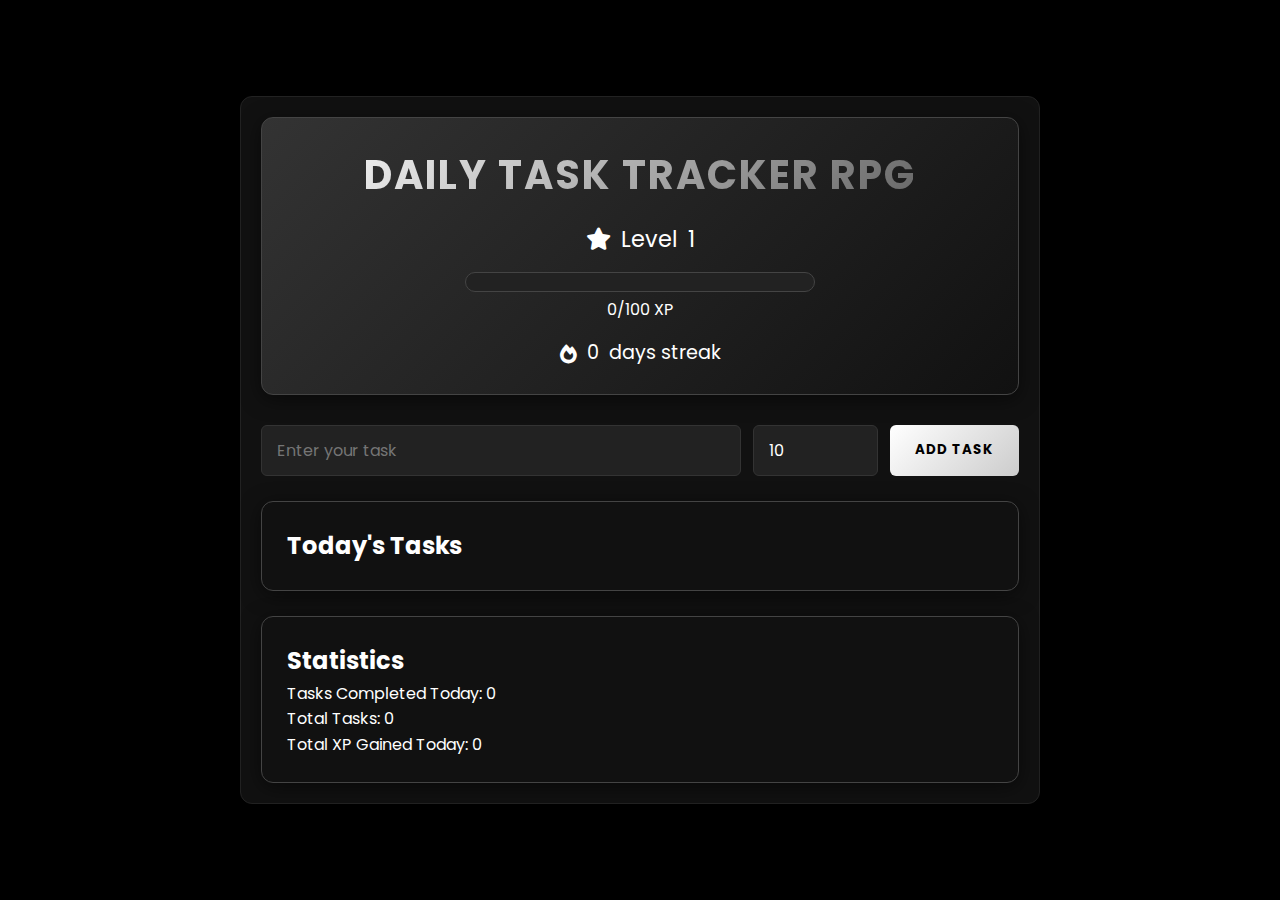
<file: index.html>
<!DOCTYPE html>
<html lang="en">
<head>
    <meta charset="UTF-8">
    <meta name="viewport" content="width=device-width, initial-scale=1.0">
    <title>Daily Task Tracker RPG</title>
    <link rel="stylesheet" href="styles.css">
    <link rel="stylesheet" href="https://cdnjs.cloudflare.com/ajax/libs/font-awesome/6.0.0/css/all.min.css">
    <link href="https://fonts.googleapis.com/css2?family=Poppins:wght@400;500;600&display=swap" rel="stylesheet">
</head>
<body>
    <div class="container">
        <header>
            <h1>Daily Task Tracker RPG</h1>
            <div class="user-stats">
                <div class="level-container">
                    <i class="fas fa-star"></i>
                    Level <span id="level">1</span>
                </div>
                <div class="xp-container">
                    <div class="xp-bar">
                        <div id="xp-progress"></div>
                    </div>
                    <span id="xp-text">0/100 XP</span>
                </div>
                <div class="streak-container">
                    <i class="fas fa-fire"></i>
                    <span id="streak-count">0</span> days streak
                </div>
            </div>
        </header>

        <div class="task-input-container">
            <input type="text" id="taskInput" placeholder="Enter your task">
            <input type="number" id="xpInput" placeholder="XP Value" min="1" max="100" value="10">
            <button onclick="addTask()" id="addButton">Add Task</button>
        </div>

        <div class="tasks-container">
            <h2>Today's Tasks</h2>
            <div id="taskList"></div>
        </div>

        <div class="stats-container">
            <h2>Statistics</h2>
            <p>Tasks Completed Today: <span id="tasksCompleted">0</span></p>
            <p>Total Tasks: <span id="totalTasks">0</span></p>
            <p>Total XP Gained Today: <span id="xpGained">0</span></p>
        </div>
    </div>
    <div id="levelUpModal" class="modal">
        <div class="modal-content">
            <h2>🎉 Level Up! 🎉</h2>
            <p>Congratulations! You've reached level <span id="newLevel"></span>!</p>
            <button onclick="closeModal()">Continue</button>
        </div>
    </div>
    <script src="script.js"></script>
</body>
</html>
</file>
<file: styles.css>
/* Base Reset */
* {
    margin: 0;
    padding: 0;
    box-sizing: border-box;
    font-family: 'Poppins', 'Arial', sans-serif;
}

/* Overall page styling */
body {
    background-color: #000;
    color: #fff;
    min-height: 100vh;
    line-height: 1.6;
    display: flex;
    justify-content: center;
    align-items: center;
}

/* Centered container */
.container {
    max-width: 800px;
    width: 90%;
    margin: 20px auto;
    padding: 20px;
    background-color: #111;
    border-radius: 12px;
    box-shadow: 0 8px 30px rgba(0, 0, 0, 0.5);
    border: 1px solid #222;
}

/* Header styling */
header {
    text-align: center;
    margin-bottom: 30px;
    padding: 25px;
    background: linear-gradient(135deg, #333, #111);
    border-radius: 12px;
    box-shadow: 0 4px 20px rgba(0, 0, 0, 0.5);
    border: 1px solid #444;
}

h1 {
    margin-bottom: 15px;
    font-size: 2.5em;
    font-weight: 700;
    letter-spacing: 2px;
    text-transform: uppercase;
    color: #fff;
    background: linear-gradient(135deg, #fff, #555);
    -webkit-background-clip: text;
    -webkit-text-fill-color: transparent;
}

/* Streak container */
.streak-container {
    font-size: 1.2em;
    color: #fff;
    display: flex;
    align-items: center;
    justify-content: center;
    gap: 10px;
}

.streak-container i {
    animation: pulse 1.5s ease-in-out infinite;
}

@keyframes pulse {
    0%, 100% { opacity: 0.6; }
    50% { opacity: 1; }
}

/* Input section styling */
.task-input-container {
    display: flex;
    gap: 12px;
    margin-bottom: 25px;
}

#taskInput, #xpInput {
    flex: 1;
    padding: 12px 15px;
    border: 1px solid #333;
    border-radius: 6px;
    font-size: 16px;
    background-color: #222;
    color: #fff;
    transition: border 0.3s ease, box-shadow 0.3s ease;
}

#xpInput {
    flex: 0 0 120px;
}

#taskInput:focus, #xpInput:focus {
    outline: none;
    border-color: #fff;
    box-shadow: 0 0 15px rgba(255, 255, 255, 0.5);
}

/* Add button styling */
#addButton {
    padding: 12px 25px;
    background: linear-gradient(135deg, #fff, #ccc);
    color: #000;
    border: none;
    border-radius: 6px;
    cursor: pointer;
    font-weight: 700;
    text-transform: uppercase;
    letter-spacing: 1px;
    transition: background 0.3s ease, transform 0.3s ease, box-shadow 0.3s ease;
}

#addButton:hover {
    background: linear-gradient(135deg, #eaeaea, #bbb);
    transform: translateY(-2px);
    box-shadow: 0 8px 20px rgba(255, 255, 255, 0.3);
}

/* Tasks container styling */
.tasks-container {
    background-color: #111;
    padding: 25px;
    border-radius: 12px;
    box-shadow: 0 4px 20px rgba(0, 0, 0, 0.5);
    margin-bottom: 25px;
    border: 1px solid #444;
}

/* Individual task item */
.task-item {
    display: flex;
    align-items: center;
    padding: 15px 0;
    border-bottom: 1px solid #444;
    gap: 15px;
    transition: background-color 0.3s ease;
}

.task-item:hover {
    background-color: #1a1a1a;
    border-radius: 6px;
}

/* Task checkbox styling */
.task-checkbox {
    width: 22px;
    height: 22px;
    cursor: pointer;
    appearance: none;
    border: 2px solid #fff;
    border-radius: 4px;
    background-color: transparent;
    position: relative;
    transition: background-color 0.3s ease, border-color 0.3s ease;
}

.task-checkbox:checked {
    background-color: #fff;
}

.task-checkbox:checked::after {
    content: '✓';
    position: absolute;
    top: 50%;
    left: 50%;
    color: #000;
    font-size: 14px;
    transform: translate(-50%, -50%);
}

/* Task text styling */
.task-text {
    flex: 1;
    font-size: 16px;
    color: #fff;
}

/* Delete button for tasks */
.task-delete {
    color: #fff;
    cursor: pointer;
    padding: 8px;
    border-radius: 50%;
    transition: background-color 0.3s ease, transform 0.3s ease;
}

.task-delete:hover {
    background-color: rgba(255, 255, 255, 0.1);
    transform: scale(1.1);
}

/* Styling for completed tasks */
.completed {
    text-decoration: line-through;
    color: #666;
}

/* Stats section styling */
.stats-container {
    background-color: #111;
    padding: 25px;
    border-radius: 12px;
    box-shadow: 0 4px 20px rgba(0, 0, 0, 0.5);
    border: 1px solid #444;
}

.user-stats {
    display: flex;
    flex-direction: column;
    gap: 15px;
    align-items: center;
}

/* Level container for user stats */
.level-container {
    font-size: 1.4em;
    display: flex;
    align-items: center;
    gap: 10px;
    color: #fff;
}

.level-container i {
    animation: glow 2s linear infinite;
}

@keyframes glow {
    0%, 100% { opacity: 0.5; }
    50% { opacity: 1; }
}

/* Experience bar container */
.xp-container {
    width: 100%;
    max-width: 350px;
    text-align: center;
}

.xp-bar {
    height: 20px;
    background-color: #222;
    border-radius: 10px;
    overflow: hidden;
    border: 1px solid #444;
    margin-bottom: 5px;
}

#xp-progress {
    height: 100%;
    width: 0%;
    background: linear-gradient(90deg, #fff, #ccc);
    transition: width 0.5s ease;
}

/* XP value badge in task items */
.task-item .xp-value {
    background-color: #fff;
    color: #000;
    padding: 4px 8px;
    border-radius: 12px;
    font-size: 0.9em;
    min-width: 60px;
    text-align: center;
    font-weight: 600;
}

/* Modal styling */
.modal {
    display: none;
    position: fixed;
    top: 0;
    left: 0;
    width: 100%;
    height: 100%;
    background-color: rgba(0, 0, 0, 0.9);
    z-index: 1000;
    justify-content: center;
    align-items: center;
}

.modal-content {
    background-color: #111;
    padding: 30px;
    border-radius: 12px;
    text-align: center;
    animation: modalAppear 0.3s ease;
    border: 1px solid #fff;
    max-width: 400px;
    width: 90%;
}

.modal-content button {
    padding: 12px 25px;
    background: linear-gradient(135deg, #fff, #ccc);
    color: #000;
    border: none;
    border-radius: 6px;
    cursor: pointer;
    font-weight: 700;
    margin-top: 20px;
    transition: background 0.3s ease, transform 0.3s ease;
}

.modal-content button:hover {
    background: linear-gradient(135deg, #eaeaea, #bbb);
    transform: translateY(-2px);
}

/* Scrollbar styling */
::-webkit-scrollbar {
    width: 8px;
}

::-webkit-scrollbar-track {
    background: #222;
}

::-webkit-scrollbar-thumb {
    background: #fff;
    border-radius: 4px;
}

::-webkit-scrollbar-thumb:hover {
    background: #ccc;
}

/* Responsive adjustments */
@media (max-width: 600px) {
    .container {
        padding: 15px;
    }

    .task-input-container {
        flex-direction: column;
    }

    #addButton {
        width: 100%;
    }

    h1 {
        font-size: 1.8em;
    }
}
</file>
